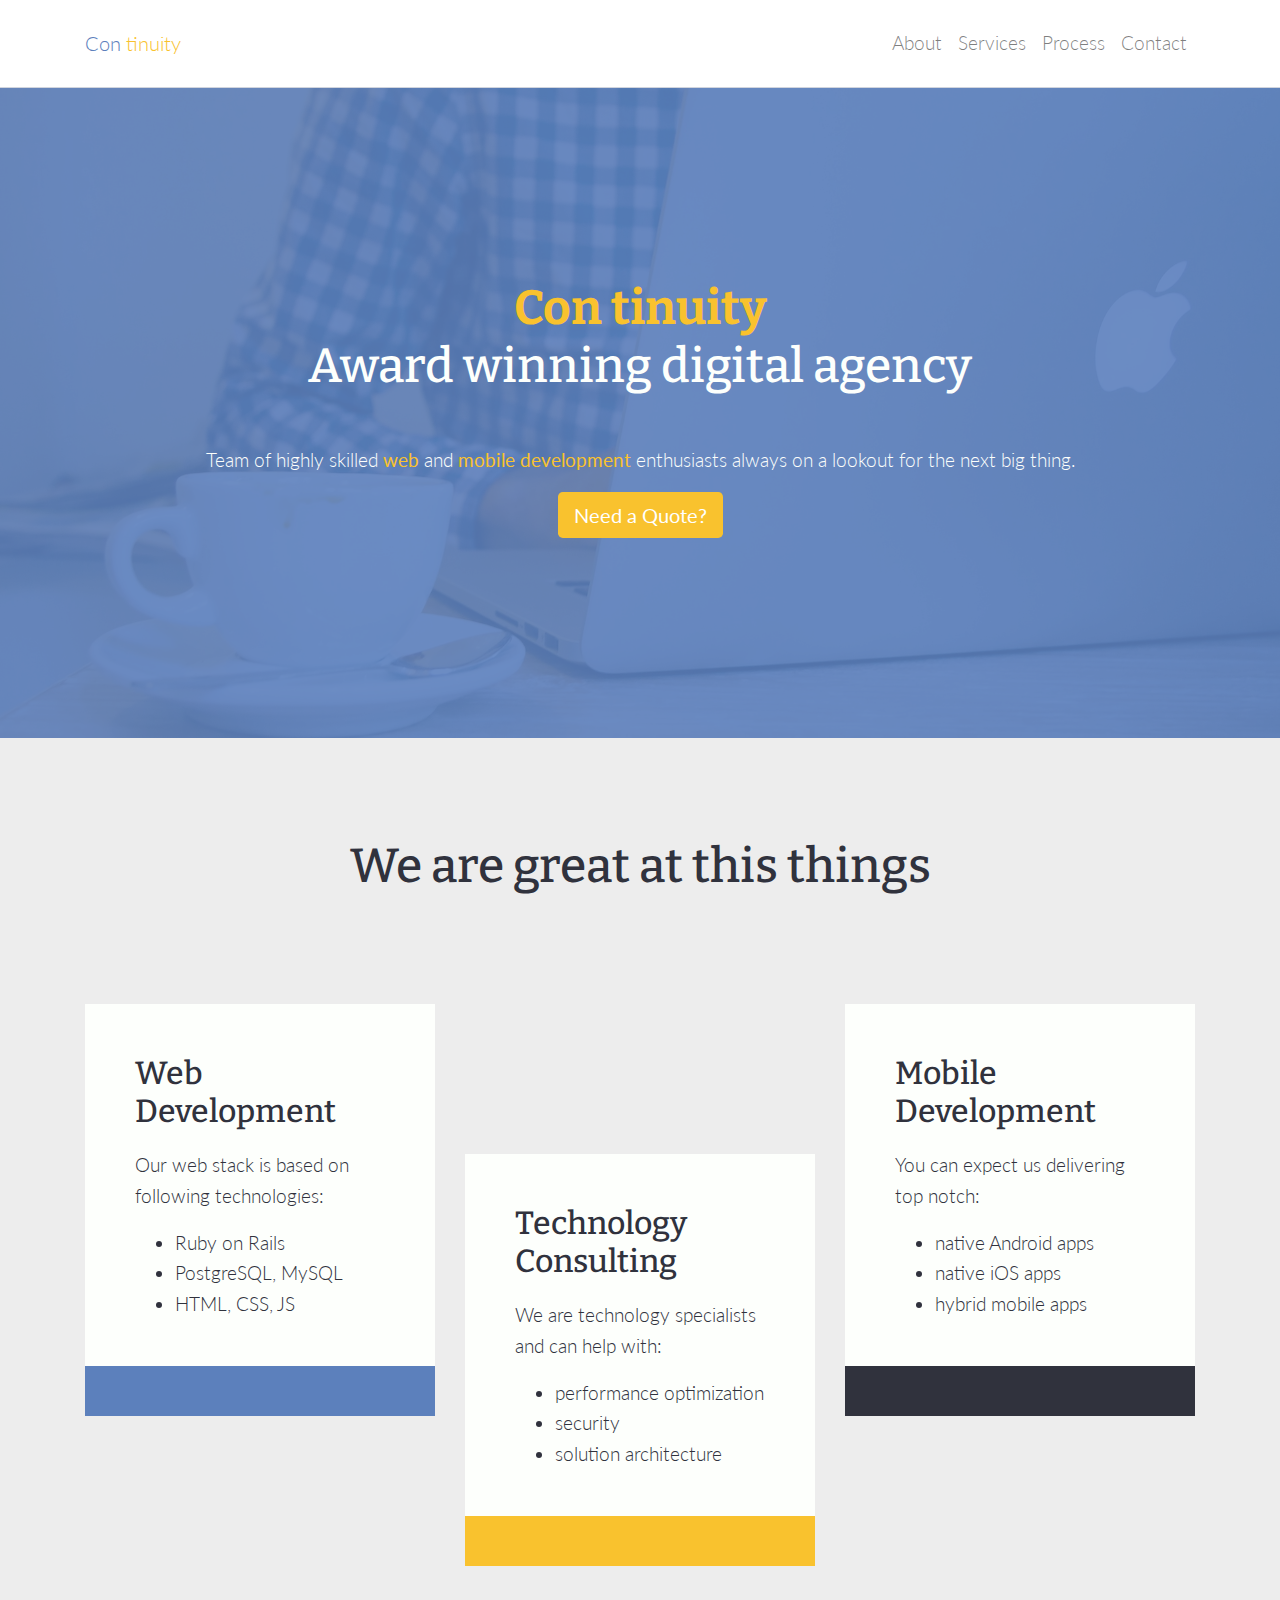
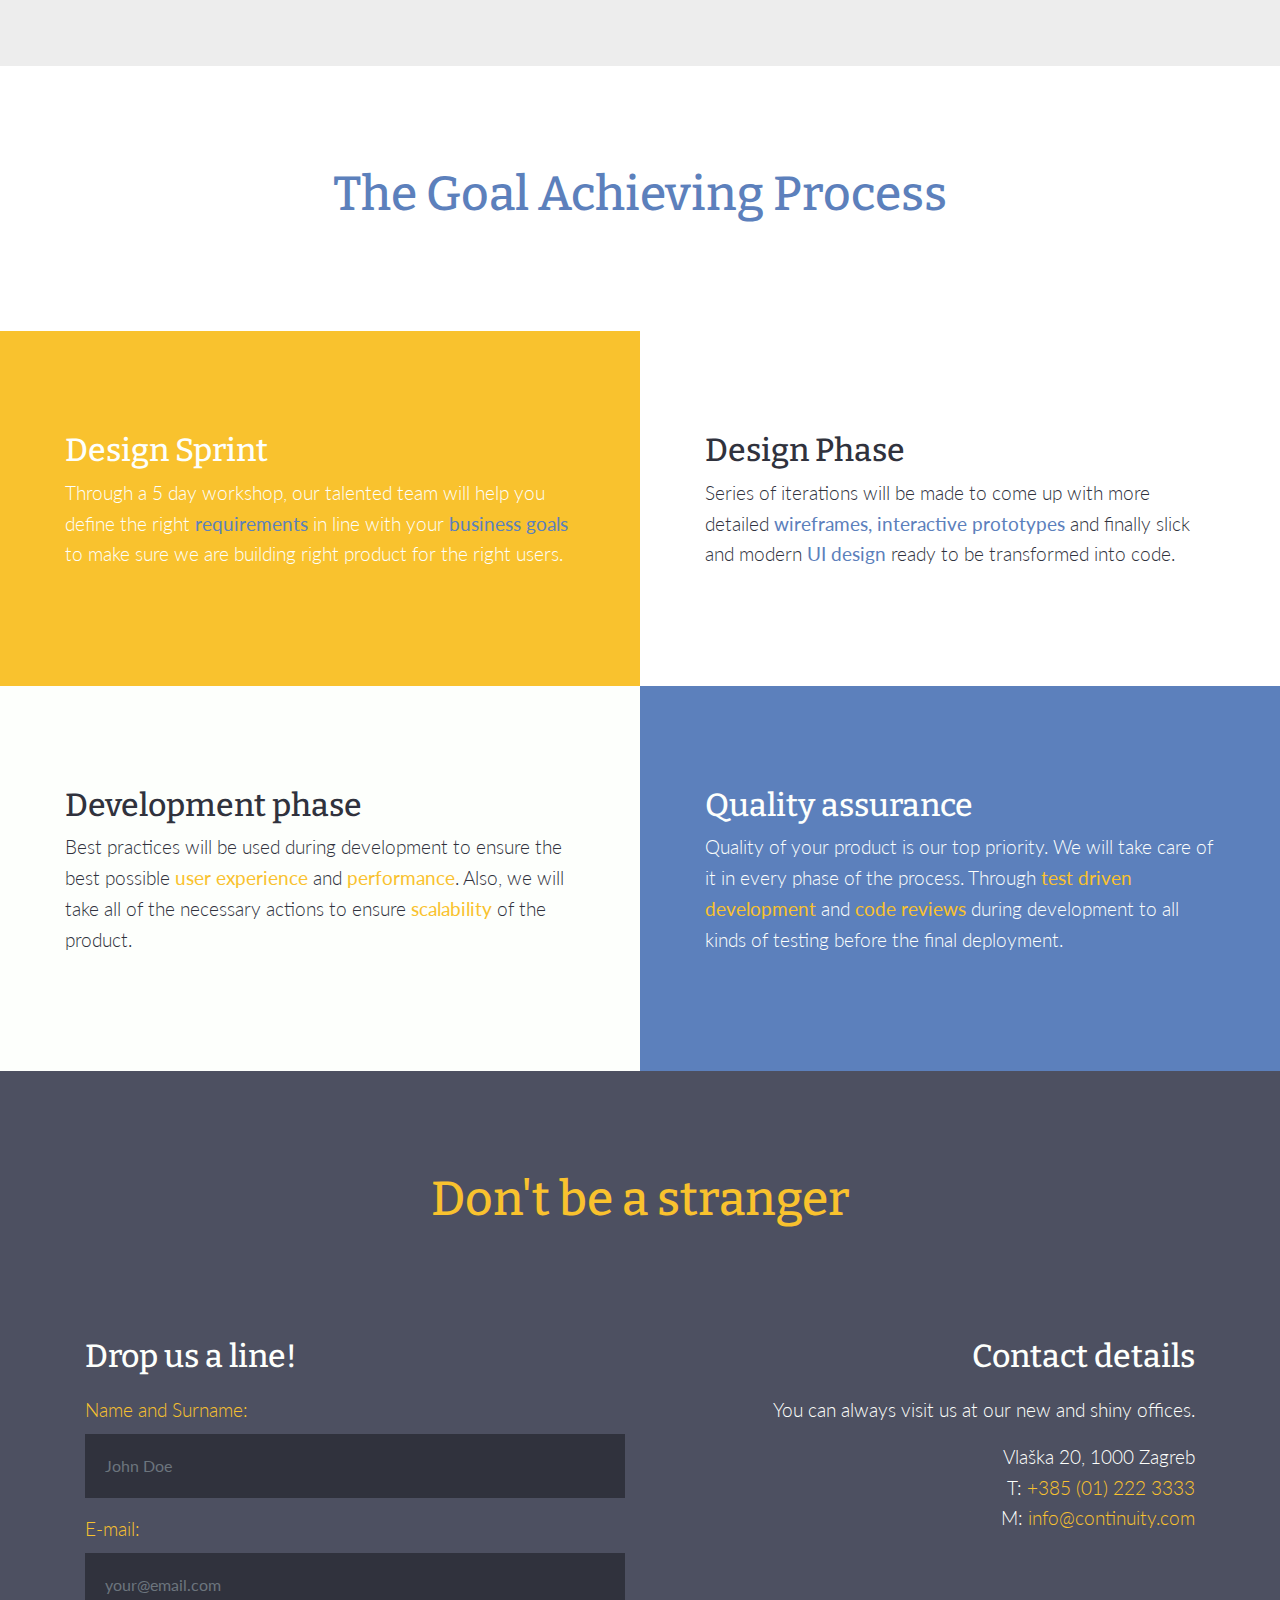
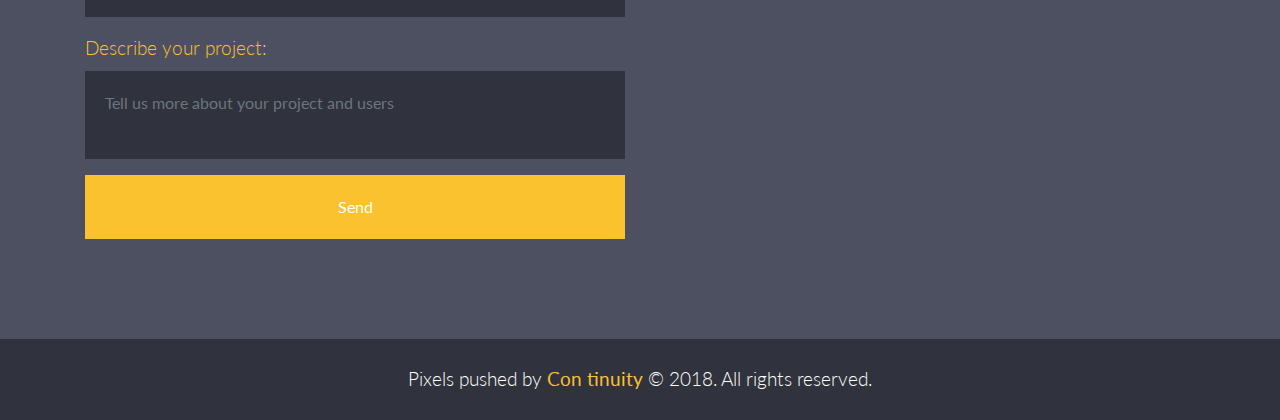
<file: index.html>
<!doctype html>
<html lang="en">
  <head>
    <!-- Required meta tags -->
    <meta charset="utf-8">
    <meta name="viewport" content="width=device-width, initial-scale=1, shrink-to-fit=no">

    <!-- Bootstrap CSS -->
    <link rel="stylesheet" href="https://maxcdn.bootstrapcdn.com/bootstrap/4.0.0/css/bootstrap.min.css" integrity="sha384-Gn5384xqQ1aoWXA+058RXPxPg6fy4IWvTNh0E263XmFcJlSAwiGgFAW/dAiS6JXm" crossorigin="anonymous">
    <link rel="stylesheet" href="https://fonts.googleapis.com/css?family=Bitter:700%7CLato:300,400">
    <link rel="stylesheet" href="css/style.css">

    <title>Con tinuity - Award winning digital agency</title>
  </head>
  <body>
	<header>
		<nav class="navbar fixed-top navbar-light navbar-expand-md">
			<div class="container">
			  <a class="navbar-brand" href="#"><span style="color:#5C80BC">Con</span> tinuity</a>
			  <button class="navbar-toggler" type="button" data-toggle="collapse" data-target="#navbarSupportedContent" aria-controls="navbarSupportedContent" aria-expanded="false" aria-label="Toggle navigation">
			    <span class="navbar-toggler-icon"></span>
			  </button>

			  <div class="collapse navbar-collapse" id="navbarSupportedContent">
			    <ul class="navbar-nav ml-auto">
			      <li class="nav-item">
			        <a class="nav-link" href="#intro">About</a>
			      </li>
			      <li class="nav-item">
			        <a class="nav-link" href="#services">Services</a>
			      </li>
			      <li class="nav-item">
			        <a class="nav-link" href="#process">Process</a>
			      </li>
			      <li class="nav-item">
			        <a class="nav-link" href="#contact">Contact</a>
			      </li>
			    </ul>
			    
			  </div>
			</div>
		</nav>
	</header>
	<section class="intro" id="intro">
		<div class="overlay">
			<h1><strong>Con tinuity</strong> <br> Award winning digital agency</h1>
			<p>
				Team of highly skilled <strong>web</strong> and <strong>mobile development</strong> enthusiasts always on a lookout for the next big thing.
			</p>
			<a href="#contact" class="btn btn-primary btn-lg">Need a Quote?</a>
		</div>
	</section>

	<section class="services" id="services">
		<header>
			<h1>We are great at this things</h1>
		</header>
		<div class="container">
			<div class="row">
				<div class="col-lg-4">
					<article class="service-item" id="webdev">
						<h2>Web Development</h2>
						<p>Our web stack is based on following technologies:</p>
						<ul>
							<li>Ruby on Rails</li>
							<li>PostgreSQL, MySQL</li>
							<li>HTML, CSS, JS</li>
						</ul>
					</article>
				</div>
				<div class="col-lg-4">
					<article class="service-item" id="consulting">
						<h2>Technology Consulting</h2>
						<p>We are technology specialists and can help with:</p>
						<ul>
							<li>performance optimization</li> 
							<li>security</li>
							<li>solution architecture</li>
						</ul>
					</article>
				</div>
				<div class="col-lg-4">
					<article class="service-item" id="mobiledev">
						<h2>Mobile Development</h2>
						<p>You can expect us delivering top notch:</p>
						<ul>
							<li>native Android apps</li>
							<li>native iOS apps</li>
							<li>hybrid mobile apps</li>
						</ul>
					</article>
				</div>
			</div>
		</div>
	</section>

	<section class="process" id="process">
		<div class="container-fluid">
		<header>
			<h1>The Goal Achieving Process</h1>
		</header>
		
			<div class="row">
				<div class="col-md-6" id="sprint">
					<article class="process-item">
						<h2>Design Sprint</h2>
						<p>Through a 5 day workshop, our talented team will help you define the right <strong>requirements</strong> in line with your <strong>business goals</strong> to make sure we are building right product for the right users.</p>
					</article>
				</div>
				<div class="col-md-6" id="design">
					<article class="process-item">
						<h2>Design Phase</h2>
						<p>Series of iterations will be made to come up with more detailed <strong>wireframes, interactive prototypes</strong> and finally slick and modern <strong>UI design</strong> ready to be transformed into code.</p>
					</article>
				</div>
				<div class="col-md-6" id="development">
					<article class="process-item">
						<h2>Development phase</h2>
						<p>Best practices will be used during development to ensure the best possible <strong>user experience</strong> and <strong>performance</strong>. Also, we will take all of the necessary actions to ensure <strong>scalability</strong> of the product.</p>
					</article>
				</div>
				<div class="col-md-6" id="qa">
					<article class="process-item">
						<h2>Quality assurance</h2>
						<p>Quality of your product is our top priority. We will take care of it in every phase of the process. Through <strong>test driven development</strong> and <strong>code reviews</strong> during development to all kinds of testing before the final deployment.</p>
					</article>
				</div>
			</div>
		</div>
	</section>

	<section class="contact" id="contact">
		<header>
			<h1>Don't be a stranger</h1>
		</header>
		<div class="container">
			<div class="row">
				<div class="col-md-6">
					<h2>Drop us a line!</h2>
					<form action="script.php" method="POST">
						<div class="form-group">
							<label for="name">Name and Surname:</label>
							<input type="text" name="name" id="name" class="form-control" placeholder="John Doe" required>
						</div>
						<div class="form-group">
							<label for="email">E-mail:</label>
							<input type="email" name="email" id="email" class="form-control" placeholder="your@email.com" required>
						</div>
						<div class="form-group">
							<label for="message">Describe your project:</label>
							<textarea name="message" id="message" class="form-control" placeholder="Tell us more about your project and users" required></textarea>
						</div>
						<input type="submit" value="Send" class="btn btn-primary form-control">
					</form>
				</div>
				<div class="col-md-6">
					<div id="contact-info">
						<h2>Contact details</h2>
						<p>You can always visit us at our new and shiny offices.</p>
						<ul>
							<li>Vlaška 20, 1000 Zagreb</li>
	    					<li>T: <a href="tel:+3851222333">+385 (01) 222 3333</a></li>
	    					<li>M: <a href="mailto:info@continuity.com">info@continuity.com</a></li>
						</ul>
					</div>
				</div>
			</div>
		</div>
	</section>

	<footer>
		Pixels pushed by <strong>Con tinuity</strong> &copy; 2018. All rights reserved.
	</footer>
    <!-- Optional JavaScript -->
    <!-- jQuery first, then Popper.js, then Bootstrap JS -->
    <script src="https://code.jquery.com/jquery-3.2.1.slim.min.js" integrity="sha384-KJ3o2DKtIkvYIK3UENzmM7KCkRr/rE9/Qpg6aAZGJwFDMVNA/GpGFF93hXpG5KkN" crossorigin="anonymous"></script>
    <script src="https://cdnjs.cloudflare.com/ajax/libs/popper.js/1.12.9/umd/popper.min.js" integrity="sha384-ApNbgh9B+Y1QKtv3Rn7W3mgPxhU9K/ScQsAP7hUibX39j7fakFPskvXusvfa0b4Q" crossorigin="anonymous"></script>
    <script src="https://maxcdn.bootstrapcdn.com/bootstrap/4.0.0/js/bootstrap.min.js" integrity="sha384-JZR6Spejh4U02d8jOt6vLEHfe/JQGiRRSQQxSfFWpi1MquVdAyjUar5+76PVCmYl" crossorigin="anonymous"></script>
  </body>
</html>
</file>
<file: css/style.css>
body{
    font-family: 'Lato', sans-serif;
    line-height: 1.6;
    color: #30323d;
    font-size: 1.2em;
    font-weight: 300;
    word-wrap: break-word;
}

h1, h2, h3, h4, h5, h6{
    font-family: 'Bitter', serif;
}

h1{
	font-size: 3rem;
}

.navbar{
	padding: 20px 0;
	border-bottom: 1px solid #d1d5de;
	background: #fff;
}

.navbar-light .navbar-brand{
	color: #f9c22e;
}

.navbar-toggler{
	border: none;
}

.intro{
	text-align: center;
	background: url('../images/bg.jpeg') center center no-repeat;
	background-size: cover;
	color: #fdfffc;
	margin-top: 80px;
}

.intro .overlay{
	padding: 200px 50px;
	background: rgba(92, 128, 188, 0.9);
}

.intro h1{
	margin-bottom: 50px;
}

.intro strong{
	color: #f9c22e;
}

.intro .btn-primary{
	background: #f9c22e;
	border: none;
}

section header{
	padding: 100px 0;
	text-align: center;
}

.services{
	background: #ededed;
	padding: 0 0 100px;
}

.service-item h2{
	margin-bottom: 20px;
}

.service-item{
	padding: 50px 50px 30px;
	background: #fdfffc;
}

#webdev{
	border-bottom: 50px solid #5c80bc;
}

#consulting{
	margin-top: 150px;
	border-bottom: 50px solid #f9c22e;
}

#mobiledev{
	border-bottom: 50px solid #30323d;
}

.process h1{
	color: #5c80bc;
}

.process .process-item{
	padding: 100px 50px;
}

.process #sprint{
	background: #f9c22e;
	color: #fdfffc;
}

.process #development{
	background: #fdfffc;
}

.process #qa{
	background: #5c80bc;
	color: #fdfffc;
}

#sprint strong, #design strong{
	color: #5c80bc;
}

#development strong, #qa strong{
	color: #f9c22e;
}

.contact{
	background: #4D5061;
	color: #fdfffc;
	padding: 0 0 100px;
}

.contact h1{
	color: #f9c22e;
}

.contact h2{
	margin-bottom: 20px;
}

.contact #contact-info{
	text-align: right;
}

.contact #contact-info ul{
	list-style-type: none;
}

.contact a{
	color: #f9c22e;
}

.contact .form-control{
	border: none;
	background: #30323D;
	padding: 20px;
	color: #fdfffc;
	border-radius: 0;
}

.contact label{
	color: #f9c22e;
}

.contact textarea{
	resize: none;
}

.contact .btn-primary{
	width: 100%;
	background: #f9c22e;
}


footer{
	text-align: center;
	padding: 25px 0;
	background: #30323d;
	color: #fdfffc;
}

footer strong{
	color: #f9c22e;
}

@media screen and (max-width: 968px){
	#consulting{
		margin: 50px 0;
	}
}

@media screen and (max-width: 768px) {
	.contact #contact-info{
		padding: 50px 0 0;
		text-align: left;
	}

	.contact #contact-info ul{
		padding: 0;
	}

	.navbar-brand{
		padding-left: 15px;
	}
}

@media screen and (max-width: 468px){
	.intro .overlay{
		padding: 100px 15px;
	}

}
</file>
